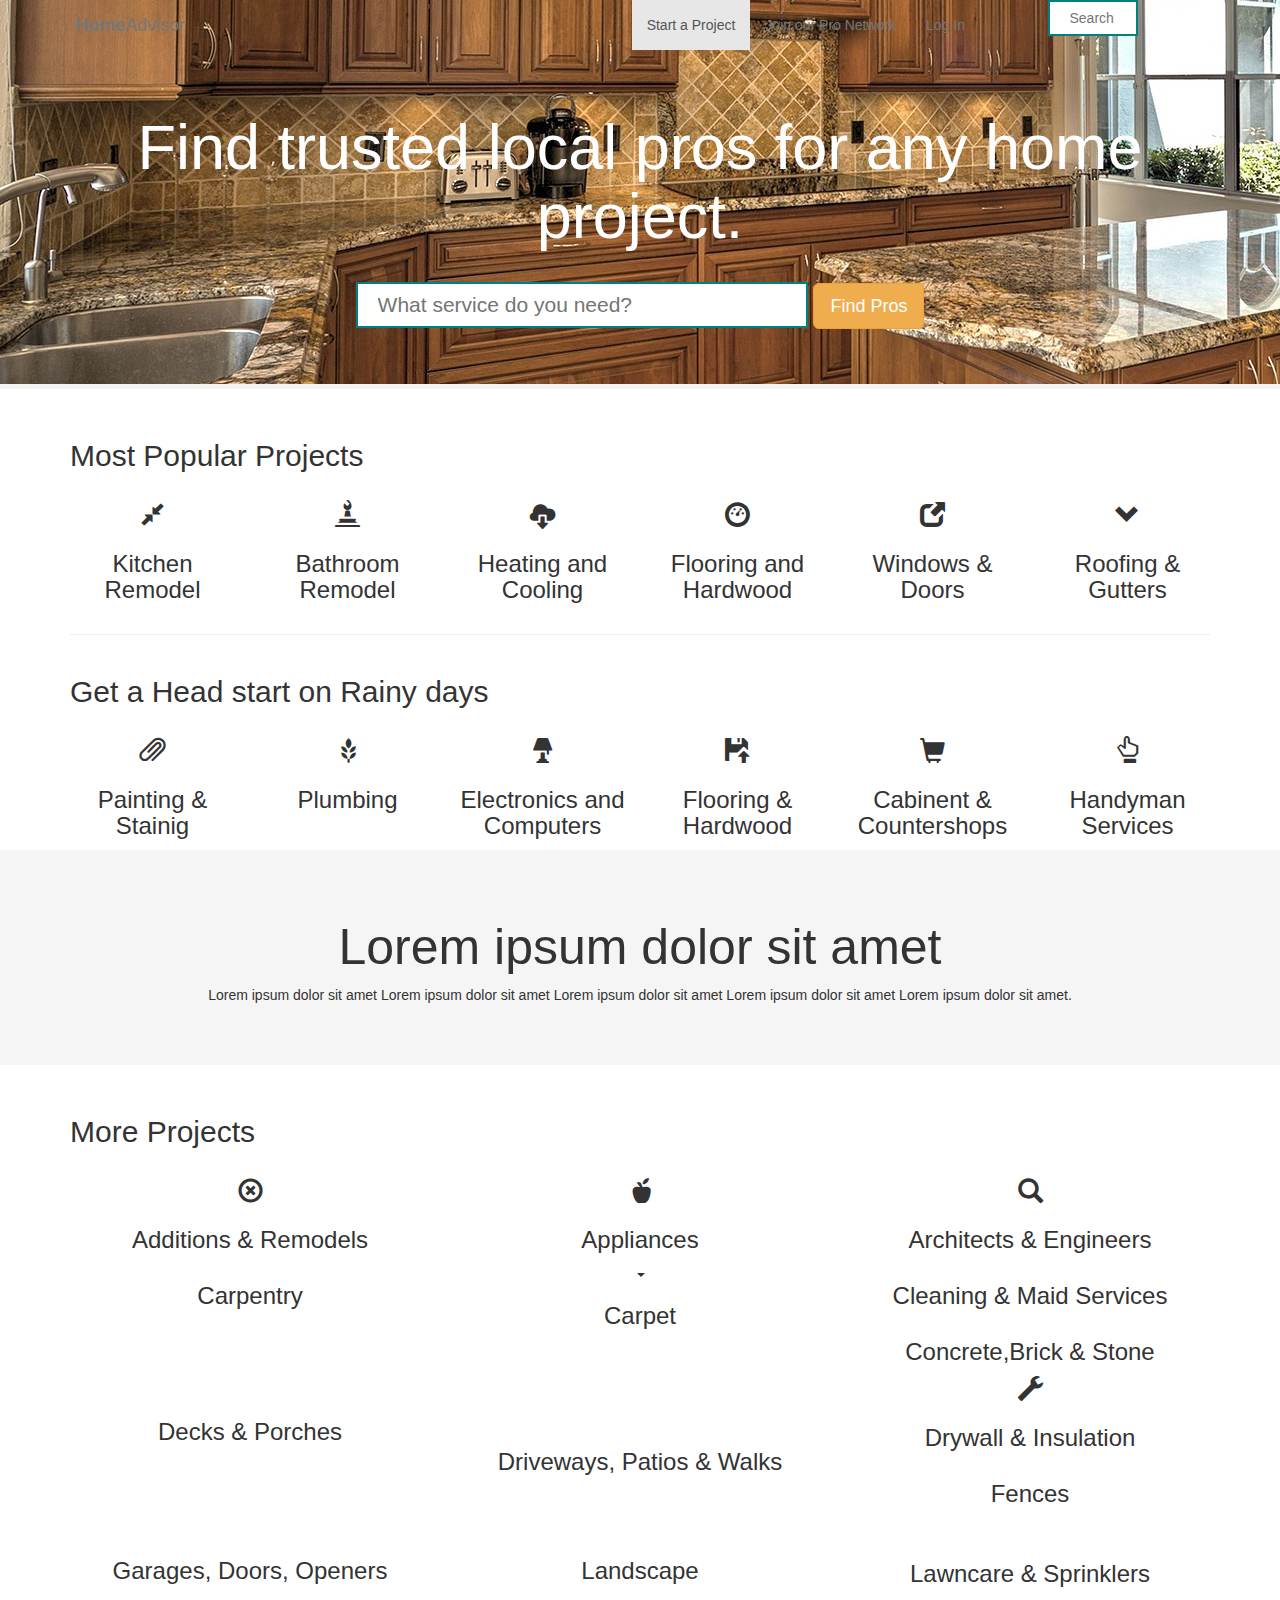
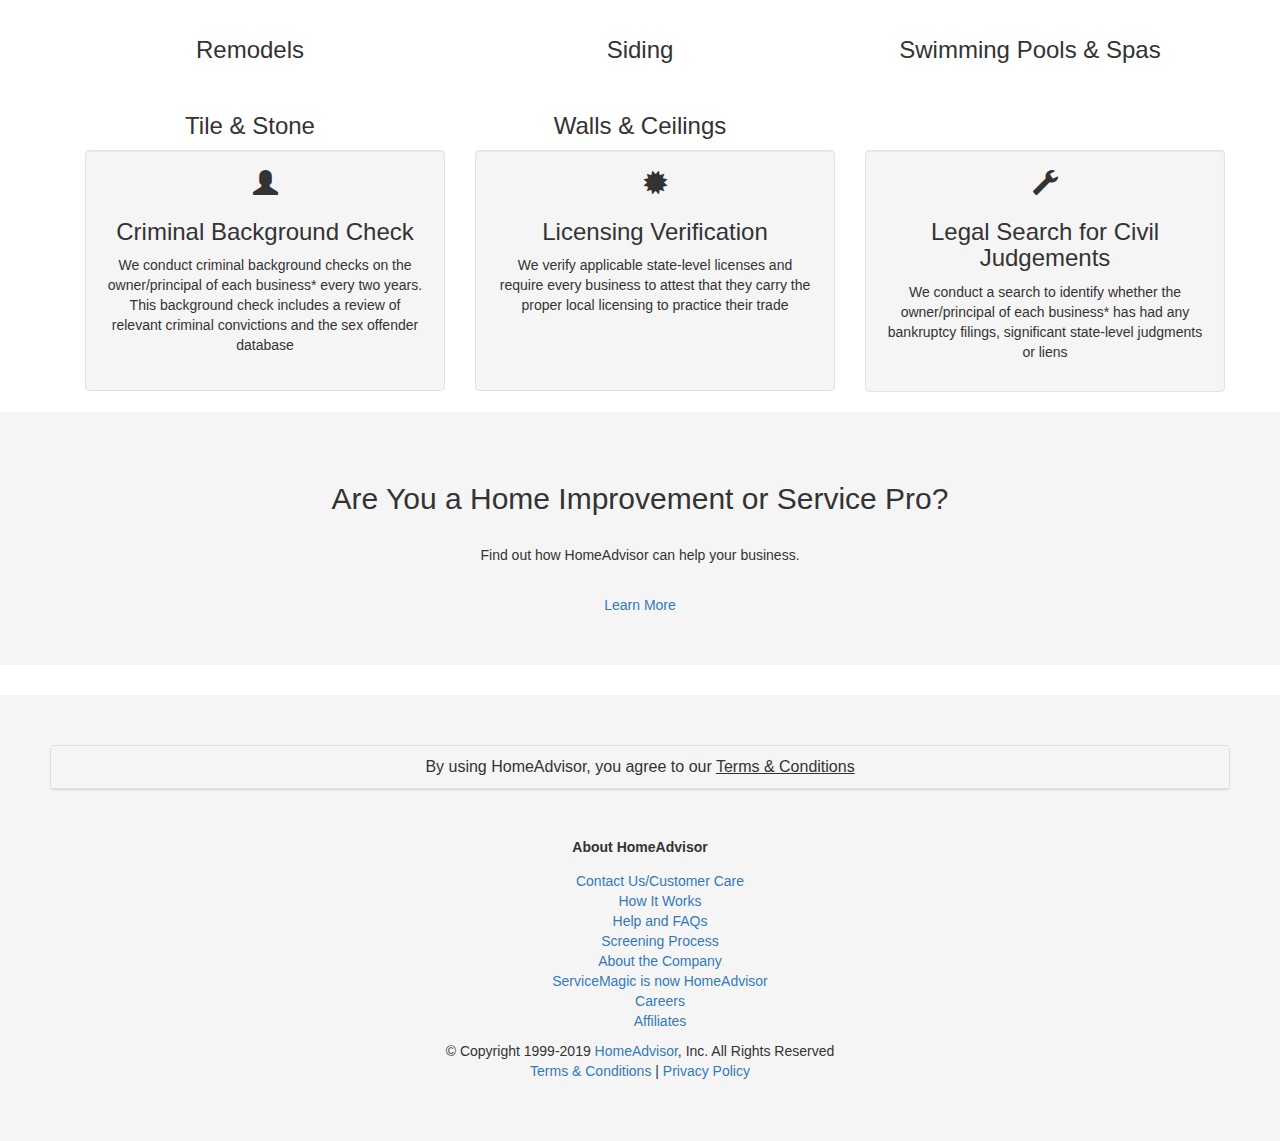
<file: index.html>
<!DOCTYPE html>
<html lang="en">

<head>
    <meta charset="UTF-8">
    <meta name="viewport" content="width=device-width, initial-scale=1.0">
    <meta http-equiv="X-UA-Compatible" content="ie=edge">
    <link rel="stylesheet" href="./css/bootstrap.css">
    <link rel="stylesheet" href="./css/style.css">
    <title>Home Advisor</title>
</head>

<body>
    <div class="jumbotron jumbotron-main">
        <!-- NAVBAR -->
        <nav class="navbar navbar-default">
            <div class="container-fluid">
                <!-- brand and toggle get grouped for better mobile display -->
                <div class="navbar-header">
                    <button type="button" class="navbar-toggle collapsed" data-toggle="collapse" data-target="#navbar" aria-expanded="false" aria-controls="navbar">
                      <span class="sr-only">Toggle navigation</span>
                      <span class="icon-bar"></span>
                      <span class="icon-bar"></span>
                      <span class="icon-bar"></span>
                    </button>
                    <a class="navbar-brand" href="#"><b>Home</b>Advisor</a>
                </div>

                <div id="navbar" class="collapse navbar-collapse">
                    <ul class="nav navbar-nav navbar-right">
                        <li class="active"><a href="index.html">Start a Project</a></li>
                        <li><a href="join.html">Join our Pro Network</a></li>
                        <li><a href="login.html">Log In</a></li>
                        <li><input type="text" placeholder="Search HomeAdvisor" id="search-input" name="query" autocomplete="headerSearchExpanded&quot;off&quot;"></li>
                    </ul>
                </div>

        </nav>

        <div class="container">
            <h1 class="white-header">Find trusted local pros for any home project.</h1>

            <form action="/" method="post">
                <p><input type="text" name="input" id="input-text" placeholder="What service do you need?">
                    <button type="submit" class="btn btn-default btn-lg btn-warning">Find Pros</button></p>
            </form>
        </div>
        </div>

        <div class="container">
            <h2 class="t-header-secondary">Most Popular Projects</h2><br>
            <div class="row">
                <div class="items">
                    <div class="col-md-2 box">
                        <!-- <h2>Most Popular Projects</h2> -->
                        <div class="kitchen">

                            <span class="glyphicon glyphicon-resize-small"></span>
                            <h3>Kitchen Remodel</h3>

                        </div>
                    </div>
                    <div class="col-md-2 box">
                        <div class="bathroom">
                            <span class="glyphicon glyphicon-bishop"></span>
                            <h3>Bathroom Remodel</h3>
                        </div>
                    </div>
                    <div class="col-md-2 box">
                        <div class="heating">
                            <span class="glyphicon glyphicon-cloud-download"></span>
                            <h3>Heating and Cooling</h3>

                        </div>
                    </div>
                    <div class="col-md-2 box">
                        <div class="floor">
                            <span class="glyphicon glyphicon-dashboard"></span>
                            <h3>Flooring and Hardwood</h3>

                        </div>
                    </div>
                    <div class="col-md-2 box">
                        <div class="windows">
                            <span class="glyphicon glyphicon-new-window"></span>
                            <h3>Windows & Doors</h3>

                        </div>
                    </div>
                    <div class="col-md-2 box">
                        <div class="roofing">
                            <span class="glyphicon glyphicon-chevron-down"></span>
                            <h3>Roofing & Gutters</h3>

                        </div>
                    </div>
                </div>
            </div>
            <hr>
        </div>


        <div class="container">
            <h2 class="t-header-secondary">Get a Head start on Rainy days</h2><br>
            <div class="row">
                <div class="items">
                    <div class="col-md-2 box">

                        <div class="painting">

                            <span class="glyphicon glyphicon-paperclip"></span>
                            <h3>Painting & Stainig</h3>

                        </div>
                    </div>

                    <div class="col-md-2 box">
                        <div class="plumbing">
                            <span class="glyphicon glyphicon-grain"></span>
                            <h3>Plumbing</h3>

                        </div>
                    </div>
                    <div class="col-md-2 box">
                        <div class="electro">
                            <span class="glyphicon glyphicon-lamp"></span>
                            <h3>Electronics and Computers</h3>

                        </div>
                    </div>
                    <div class="col-md-2 box">
                        <div class="floor">
                            <span class="glyphicon glyphicon-floppy-open"></span>
                            <h3>Flooring & Hardwood</h3>
                        </div>
                    </div>
                    <div class="col-md-2 box">
                        <div class="cabinent">
                            <span class="glyphicon glyphicon-shopping-cart"></span>
                            <h3>Cabinent & Countershops </h3>

                        </div>
                    </div>
                    <div class="col-md-2 box">
                        <div class="handyman">
                            <span class="glyphicon glyphicon-hand-up"></span>
                            <h3>Handyman Services</h3>

                        </div>
                    </div>
                </div>
            </div>
        </div>

        <div class="section-a">
            <div class="row">
                <div class="col-mid-12">
                    <h1>Lorem ipsum dolor sit amet</h1>
                    <p>Lorem ipsum dolor sit amet Lorem ipsum dolor sit amet Lorem ipsum dolor sit amet Lorem ipsum dolor sit amet Lorem ipsum dolor sit amet.</p>
                </div>
            </div>
        </div>

        <div class="container">
            <h2 class="t-header-secondary">More Projects</h2><br>
            <div class="row">
                <div class="items">
                    <div class="col-md-4 box">

                        <div class="additions">

                            <span class="glyphicon glyphicon-remove-circle"></span>
                            <h3>Additions & Remodels</h3>

                        </div>
                    </div>

                    <div class="col-md-4 box">
                        <div class="appliances">
                            <span class="glyphicon glyphicon-apple"></span>
                            <h3>Appliances</h3>

                        </div>
                    </div>
                    <div class="col-md-4 box">
                        <div class="architect">
                            <span class="glyphicon glyphicon-search"></span>
                            <h3>Architects & Engineers</h3>

                        </div>
                    </div>
                    <div class="col-md-4 box">
                        <div class="carpentry">
                            <span class="glyphicon carousel-caption"></span>
                            <h3>Carpentry</h3>
                        </div>
                    </div>
                    <div class="col-md-4 box">
                        <div class="carpet">
                            <span class="glyphicon caret"></span>
                            <h3>Carpet </h3>

                        </div>
                    </div>
                    <div class="col-md-4 box">
                        <div class="cleaning">
                            <span class="glyphicon media-body"></span>
                            <h3>Cleaning & Maid Services</h3>

                        </div>
                    </div>
                    <div class="col-md-4 box">
                        <div class="stone">
                            <span class="glyphicon media-body"></span>
                            <h3>Concrete,Brick & Stone</h3>
                        </div>
                    </div>
                    <div class="col-md-4 box">
                        <div class="deck">
                            <span class="glyphicon popover-content"></span>
                            <h3>Decks & Porches</h3>
                        </div>
                    </div>
                    <div class="col-md-4 box">
                        <div class="ways">
                            <span class="glyphicon well-lg"></span>
                            <h3>Driveways, Patios & Walks</h3>
                        </div>
                    </div>
                    <div class="col-md-4 box">
                        <div class="wall">
                            <span class="glyphicon glyphicon-wrench"></span>
                            <h3>Drywall & Insulation</h3>
                        </div>
                    </div>
                    <div class="col-md-4 box">
                        <div class="fences">
                            <span class="glyphicon form-control-feedback"></span>
                            <h3>Fences</h3>
                        </div>
                    </div>
                    <div class="col-md-4 box">
                        <div class="garage">
                            <span class="glyphicon dl-horizontal"></span>
                            <h3>Garages, Doors, Openers</h3>
                        </div>
                    </div>
                    <div class="col-md-4 box">
                        <div class="land">
                            <span class="glyphicon label-danger"></span>
                            <h3>Landscape</h3>
                        </div>
                    </div>
                    <div class="col-md-4 box">
                        <div class="sprinklers">
                            <span class="glyphicon popover-content"></span>
                            <h3>Lawncare & Sprinklers</h3>
                        </div>
                    </div>
                    <div class="col-md-4 box">
                        <div class="remodels">
                            <span class="glyphicon modal-open"></span>
                            <h3>Remodels</h3>
                        </div>
                    </div>
                    <div class="col-md-4 box">
                        <div class="sides">
                            <span class="glyphicon progress-striped"></span>
                            <h3>Siding</h3>
                        </div>
                    </div>
                    <div class="col-md-4 box">
                        <div class="pools">
                            <span class="glyphicon pool"></span>
                            <h3>Swimming Pools & Spas</h3>
                        </div>
                    </div>
                    <div class="col-md-4 box">
                        <div class="tile">
                            <span class="glyphicon panel-title"></span>
                            <h3>Tile & Stone</h3>
                        </div>
                    </div>
                    <div class="col-md-4 box">
                        <div class="ceiling">
                            <span class="glyphicon ceiling"></span>
                            <h3>Walls & Ceilings</h3>
                        </div>
                    </div>

                </div>
            </div>
            <div class="container">
                <div class="row">
                    <div class="col-md-4 box">
                        <div class="well" style="padding-bottom: 25px">
                            <span class="glyphicon glyphicon-user"></span>
                            <h3>Criminal Background Check</h3>
                            <p>We conduct criminal background checks on the owner/principal of each business* every two years. This background check includes a review of relevant criminal convictions and the sex offender database</p>
                        </div>
                    </div>
                    <div class="col-md-4 box">
                        <div class="well" style="padding-bottom: 65px">
                            <span class="glyphicon glyphicon-certificate"></span>
                            <h3>Licensing Verification</h3>
                            <p>We verify applicable state-level licenses and require every business to attest that they carry the proper local licensing to practice their trade</p>
                        </div>
                    </div>
                    <div class="col-md-4 box">
                        <div class="well" style="padding-bottom: -50px">
                            <span class="glyphicon glyphicon-wrench"></span>
                            <h3>Legal Search for Civil Judgements
                            </h3>
                            <p>We conduct a search to identify whether the owner/principal of each business* has had any bankruptcy filings, significant state-level judgments or liens</p>
                        </div>
                    </div>
                </div>
            </div>
        </div>



        <div class="section-a">
            <div class="row">
                <div class="col mid-12">
                    <h2 class="quality-pro-header">Are You a Home Improvement or Service Pro?</h2><br>
                    <p>Find out how HomeAdvisor can help your business.</p><br>
                    <a href="/spa/zip">Learn More <i class="icon icon_arrow"></i></a>
                </div>
            </div>
        </div>

        <footer class="main-footer">
            <div class="panel panel-default">
                <div class="panel-heading">
                    <p class="panel-title">
                        By using HomeAdvisor, you agree to our <a href="//www.homeadvisor.com/servlet/TermsServlet" class="footer-terms-link t-link-lite"><u>Terms &amp; Conditions</u></a>
                    </p>
                </div>
                <div class="clearing"></div>
            </div><br>

            <div class="row">
                <div class="footer-sitemap-background">
                    <div>

                        <h5 class="t-header-standard footer-sitemap-link-list-header l-header-margin expandable-header"><label for="about-ha" data-role="none">About HomeAdvisor</label></h5>
                        <ul class="footer-sitemap-link-list expandable-child">
                            <p>
                                <a href="//www.homeadvisor.com/contact/" data-track-omni="Footer Help Contact Link" class="footer-sitemap-link">Contact Us/Customer Care</a><br>
                                <a href="//www.homeadvisor.com/how-it-works/" class="footer-sitemap-link">How It Works</a><br>
                                <a href="//www.homeadvisor.com/help/faqs/" class="footer-sitemap-link">Help and FAQs</a><br>
                                <a href="//www.homeadvisor.com/screening/" class="footer-sitemap-link">Screening Process</a><br>
                                <a href="http://www.abouthomeadvisor.com/" class="footer-sitemap-link">About the Company</a><br>
                                <a href="/servicemagic/" class="footer-sitemap-link">ServiceMagic is now HomeAdvisor</a><br>
                                <a href="http://www.abouthomeadvisor.com/careers/" class="footer-sitemap-link">Careers</a><br>
                                <a href="//www.homeadvisor.com/affiliate/signup" class="footer-sitemap-link">Affiliates</a><br>
                            </p>
                        </ul>
                    </div>
                </div>
            </div>
            <p>
                © Copyright 1999-2019
                <a href="//www.homeadvisor.com" class="footer-sitemap-terms-link t-link-lite">HomeAdvisor</a>, Inc. All Rights Reserved<br>
                <a href="//www.homeadvisor.com/servlet/TermsServlet" class="footer-sitemap-terms-link t-link-lite">Terms &amp; Conditions</a> |
                <a href="//www.homeadvisor.com/rfs/aboutus/privacyPolicy.jsp" class="footer-sitemap-terms-link t-link-lite">Privacy Policy</a>
            </p>
    </div>
    </footer>

    <script src="https://code.jquery.com/jquery-1.12.4.js" integrity="sha256-Qw82+bXyGq6MydymqBxNPYTaUXXq7c8v3CwiYwLLNXU=" crossorigin="anonymous"></script>
    <script src="./js/bootstrap.js"></script>
</body>

</html>
</file>
<file: css/style.css>
.btn-primary {
    background: #313461;
    border-color: #313461;
}

.jumbotron {
    background: #333 url(../img/kitchen.jpg) -100px -600px;
    color: #ffffff;
    text-align: center;
    border-bottom: 5px #f4f4f4 solid;
}

.jumbotron-main {
    padding: 0 60px 40px 60px;
}

.jumbotron-main h1 {
    margin-top: 60px;
    margin-bottom: 30px;
}

.jumbotron p.lead {
    font-size: 25px;
    margin-bottom: 60px;
}

.navbar {
    margin: 0;
    background: transparent;
    border: none;
}

.navbar a {
    color: #ffffff;
    margin-bottom: 3px;
}

.navbar a:hover {
    background: none !important;
    border-bottom: #ffffff 3px solid;
    margin-bottom: 0;
}

.box {
    text-align: center;
}

.box .glyphicon {
    font-size: 25px;
}

.section-a {
    background: #f5f5f5;
    color: none;
    text-align: center;
    padding: 50px;
    margin-bottom: 30px;
}

.section-a h1 {
    font-size: 50px;
}

.img-full {
    width: 100%;
}

.main-footer {
    background: hsl(0, 0%, 96%);
    padding: 50px;
}

.div footer-sitemap-background {
    background: rgb(16, 44, 44);
}

#input-text {
    border: 2px solid teal;
    box-sizing: border-box;
    padding: 6px 20px;
    width: 40%;
    color: #333;
}

#search-input {
    border: 2px solid teal;
    box-sizing: border-box;
    padding: 6px 20px;
    width: 40%;
    color: #333;
    overflow: visible
}

#search_Input {
    border: solid 50px 50px;
    box-sizing: border-box;
    padding: 6px 10px;
    width: 20%;
    color: #333;
    overflow: visible
}

.div items {
    font-size: 15px;
    font-family: 'Montserrat', sans-serif;
}

.navbar navbar navbar-default {
    background: rgba(255, 255, 255, 0)
}

.main-footer {
    text-align: center
}

.ha--sp_acquisition {
    text-align: center
}

#screen {
    text-align: center
}
</file>
